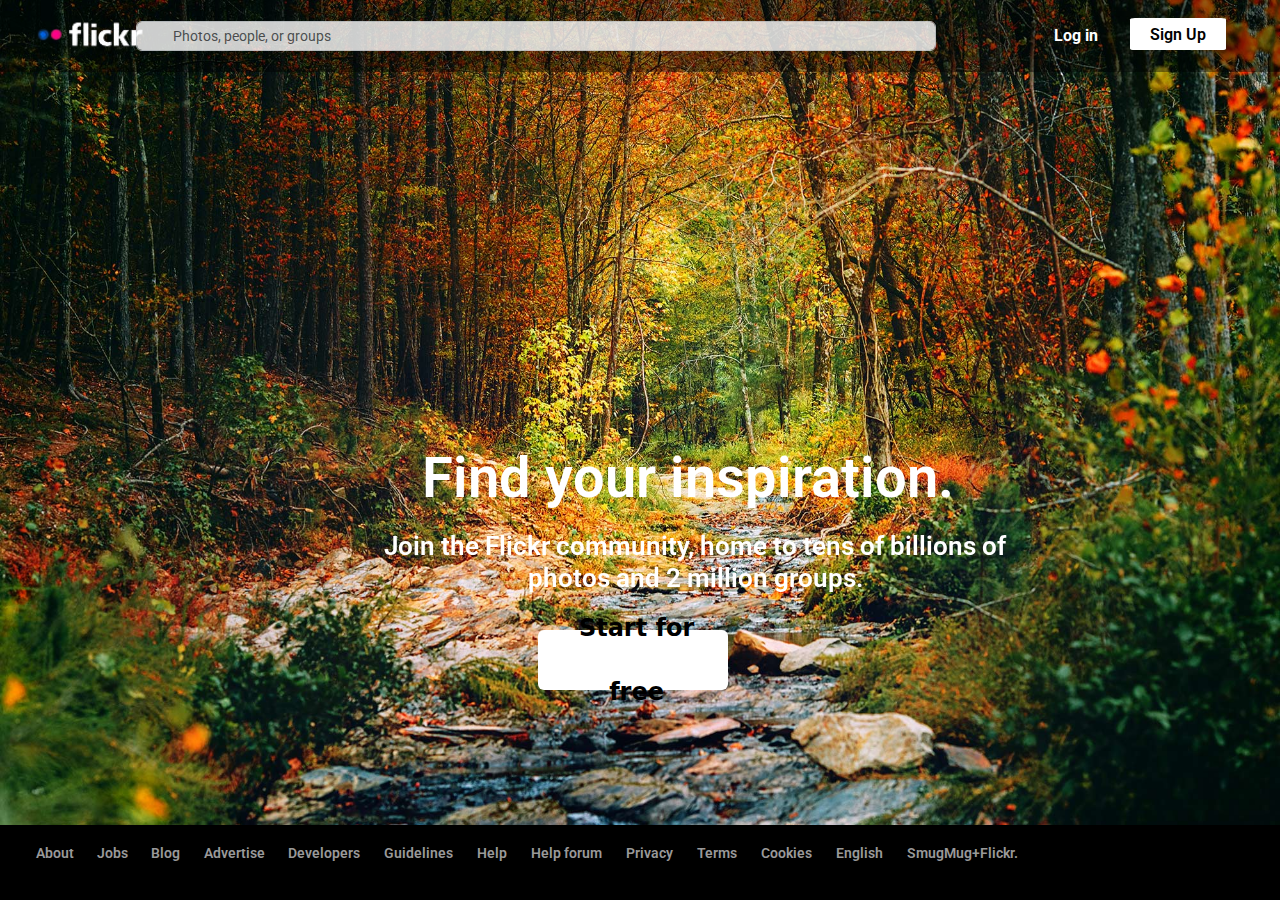
<file: index.html>
<!DOCTYPE html>
<html lang="en">

<head>
  <meta charset="UTF-8">
  <meta name="viewport" content="width=device-width, initial-scale=1.0">
  <title>Flick Project</title>
  <link rel="stylesheet" href="style.css">
  <link rel="stylesheet" href="bootstrap.css">
  <link rel="stylesheet" href="bootstrap.js">
  <link rel="preconnect" href="https://fonts.googleapis.com">
  <link rel="preconnect" href="https://fonts.gstatic.com" crossorigin>
  <link href="https://fonts.googleapis.com/css2?family=Roboto:wght@300&display=swap" rel="stylesheet">
  <link href="https://cdn.jsdelivr.net/npm/bootstrap@5.3.2/dist/css/bootstrap.min.css" rel="stylesheet"
    integrity="sha384-T3c6CoIi6uLrA9TneNEoa7RxnatzjcDSCmG1MXxSR1GAsXEV/Dwwykc2MPK8M2HN" crossorigin="anonymous">
</head>
<header>
  <nav class="navbar col-12-lg col-sm z-3" id="nav">
    <div class="container-fluid">
      <a class="navbar-brand"><img src="www_flickr_com/flick-removebg-preview.png" alt="" id="dots"></a>
      <form class="d-flex" role="search">
        <input class="form-control " type="" placeholder="
        Photos, people, or groups" aria-label="Search" id="but">
        <a href="login.html" id="login" class="fw-bold">Log in</a>
        <a href="sign up.html" class="btn" type="submit" id="signup">Sign Up</a>
      </form>
    </div>
  </nav>
</header>

<body>

  <div>

    <div class="carousel slide " data-bs-ride="carousel" id="first ">
      <div class="carousel-inner">
        <div class="carousel-item active">
          <img src="www_flickr_com/A_Time_of_Change_Rachel_Brokaw.jpg" class="d-block w-100" alt="..." id="example">

        </div>
        <div class="carousel-item">
          <img src="www_flickr_com/benito_druck.jpg" class="d-block w-100" alt="..." id="example">
        </div>
        <div class="carousel-item">

          <img src="www_flickr_com/Catwalk_am_Bahnhof_Zurich_Oerlikon_Peter_Arn.jpg" class="d-block w-100" alt="..."
            id="example">

        </div>
        <div class="carousel-item">
          <img src="www_flickr_com/Cool_Power_commended-LPOTY_UK_Steve_Cole.jpg" class="d-block w-100" alt="..."
            id="example">

        </div>
        <div class="carousel-item">
          <img src="www_flickr_com/Dawn_of_Another_Day_Sky_Matthews.jpg" class="d-block w-100" alt="..." id="example">
        </div>
        <div class="carousel-item">
          <img src="www_flickr_com/Desert_Beauty_Christoph_Fischer.jpg" class="d-block w-100" alt="..." id="example">
        </div>
        <div class="carousel-item">
          <img src="www_flickr_com/Europes_best_View_Fabian_Fortmann.jpg" class="d-block w-100" alt="..." id="example">
        </div>
        <div class="carousel-item">
          <img src="www_flickr_com/Fantasy_Island_Daniel_Cheong.jpg" class="d-block w-100" alt="..." id="example">
        </div>
        <div class="carousel-item">
          <img src="www_flickr_com/Frosch_Bokeh_2_Axel_F.jpg" class="d-block w-100" alt="..." id="example">
        </div>
        <div class="carousel-item">
          <img src="www_flickr_com/Happy_Birthday_Adam_Iwona_Podlasinska.jpg" class="d-block w-100" alt="..."
            id="example">
        </div>
        <div class="carousel-item">
          <img src="www_flickr_com/A_Time_of_Change_Rachel_Brokaw.jpg" class="d-block w-100" alt="..." id="example">
        </div>
        <div class="carousel-item">
          <img src="www_flickr_com/If_Only_We_Could_Turn_Back_Time_Anna_Kwa.jpg" class="d-block w-100" alt="..."
            id="example">
        </div>
        <div class="carousel-item">
          <img src="www_flickr_com/Mists_of_renfrew_Adam_Gibbs.jpg" class="d-block w-100" alt="..." id="example">
        </div>
        <div class="carousel-item">
          <img src="www_flickr_com/Secluded_Pete_Rowbottom.jpg" class="d-block w-100" alt="..." id="example">
        </div>
        <div class="carousel-item">
          <img src="www_flickr_com/Sheep_in_the_woods_II_James_Mills.jpg" class="d-block w-100" alt="..." id="example">
        </div>
        <div class="carousel-item">
          <img src="www_flickr_com/sunset_1663_Junji_Aoyama.jpg" class="d-block w-100" alt="..." id="example">
        </div>
        <div class="carousel-item">
          <img src="www_flickr_com/Tree_and_Morning_Mist_Jos_Buurmans.jpg" class="d-block w-100" alt="..." id="example">
        </div>
        <div class="carousel-item">
          <img src="www_flickr_com/Untitled_Jorge_Guadalupe_Lizarraga.jpg" class="d-block w-100" alt="..." id="example">
        </div>


      </div>
    </div>

    <div class="
    class">
      <h1 id="find">
        Find your inspiration.
      </h1>
      <p id="find2">Join the Flickr community, home to tens of billions of <br>
        photos and 2 million groups.</p>
    </div>

  </div>
  <a href="sign up.html" class="btn btn-group-lg rounded-2 bg-white icon-link icon-link-hover" id="start">Start for free</a>
  <footer class="container-fluid row " id="flu">
    <div class="col-lg-12 col-md-12 p-3  col-12 ">
      <a href="" id="fluid"> About </a>
      <a href="" id="fluid"> Jobs </a>
      <a href="" id="fluid">Blog</a>
      <a href="" id="fluid"> Advertise </a>
      <a href="" id="fluid">Developers</a>
      <a href="" id="fluid">Guidelines</a>
      <a href="" id="fluid">Help</a>
      <a href="" id="fluid"> Help forum</a>
      <a href="" id="fluid"> Privacy</a>
      <a href="" id="fluid">Terms</a>
      <a href="" id="fluid">Cookies</a>
      <a href="" id="fluid">English</a>
      <a href="" id="fluid">SmugMug+Flickr.</a>
      </p>
    </div>
  </footer>


</body>

<script src="https://cdn.jsdelivr.net/npm/bootstrap@5.3.2/dist/js/bootstrap.bundle.min.js"
  integrity="sha384-C6RzsynM9kWDrMNeT87bh95OGNyZPhcTNXj1NW7RuBCsyN/o0jlpcV8Qyq46cDfL" crossorigin="anonymous"></script>

</html>
</file>
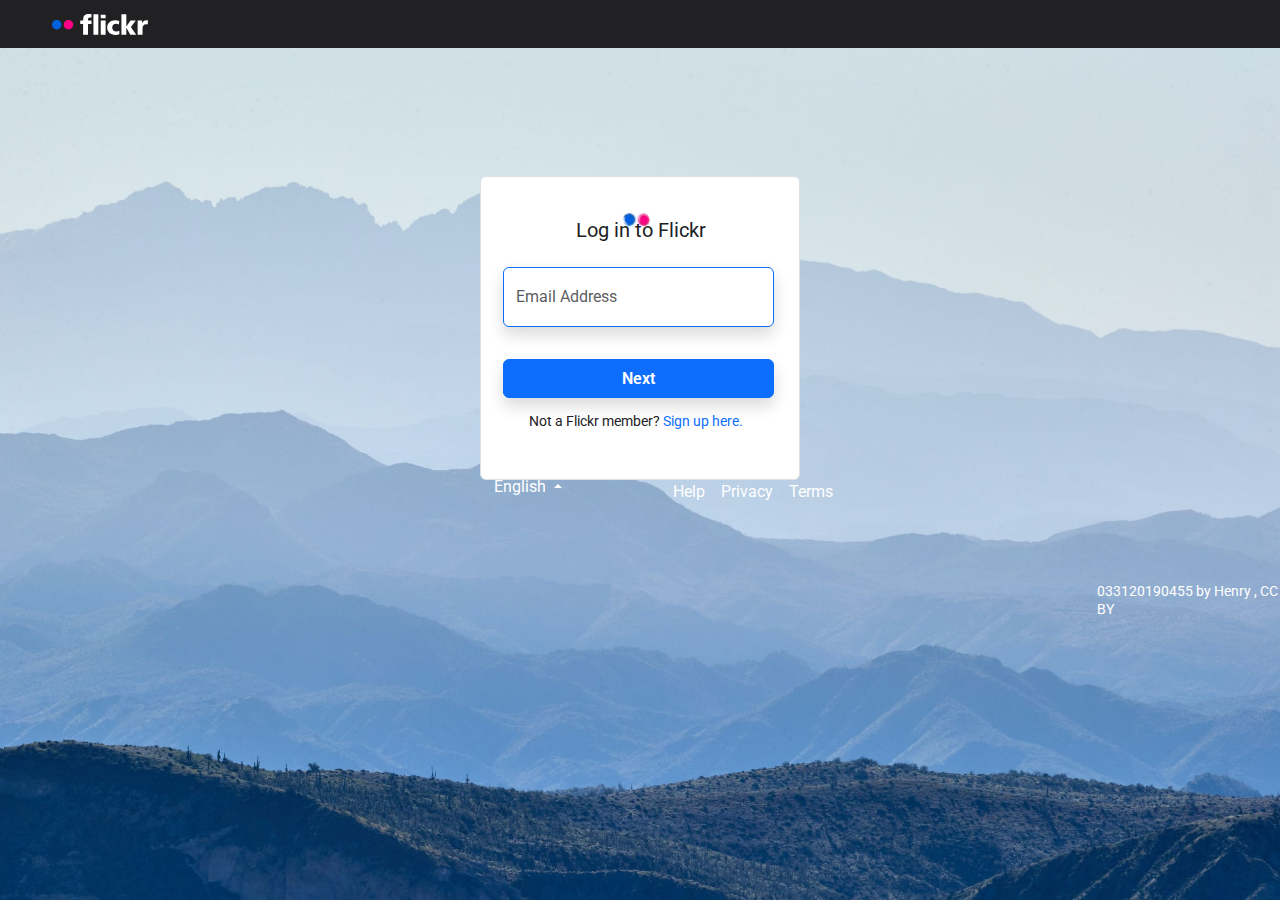
<file: login.html>
<!DOCTYPE html>
<html lang="en">

<head>
    <meta charset="UTF-8">
    <meta name="viewport" content="width=device-width, initial-scale=1.0">
    <title>Document</title>
    <link rel="stylesheet" href="style.css">
    <link rel="stylesheet" href="bootstrap.css">
    <link rel="stylesheet" href="bootstrap.js">
    <link rel="preconnect" href="https://fonts.googleapis.com">
    <link rel="preconnect" href="https://fonts.gstatic.com" crossorigin>
    <link href="https://fonts.googleapis.com/css2?family=Roboto:wght@300&display=swap" rel="stylesheet">
    <link href="https://cdn.jsdelivr.net/npm/bootstrap@5.3.2/dist/css/bootstrap.min.css" rel="stylesheet"
        integrity="sha384-T3c6CoIi6uLrA9TneNEoa7RxnatzjcDSCmG1MXxSR1GAsXEV/Dwwykc2MPK8M2HN" crossorigin="anonymous">
</head>



<body>
    <header>
        <nav class="navbar d-lg-12 d-md-10 d-sm-4 z-3" id="navlog">
            <div class="container-fluid">
                <a class="navbar-brand"></a>
                <a href="index.html"><img src="identity_flickr_com/flickr_logo_dots.7670d27a.svg" alt="" id="dotslog"></a>
            </div>
        </nav>
    </header>
    <div class=" d-lg-12  d-md-10 d-sm-12  " id="signlog">
        <img src="identity_flickr_com/033120190455-by-Henry.2edde7a9.jpg" alt="" id="examplelog">
    </div>
    <div class="col-3 border rounded-2  " id="formlog">

        <p id="plog">Log in to Flickr</p>

        <input type="text" placeholder="Email Address " class="form-control border border-1 border-primary shadow "
            id="inputlog">
        <button class="btn btn-primary shadow" id="nextlog">
            Next
        </button>
        <div>
            <p id="notlog">
                Not a Flickr member?<a href="" id="nottlog"> Sign up here.</a>
            </p>
            <div id="helplog">
                <p><a href="" id="helps1log">Help</a></p>
                <p><a href="" id="helps2log">Privacy</a></p>
                <p><a href="" id="helps3log">Terms</a></p>
            </div>
            <div>
                <nav class="navbar navbar-expand-lg " id="buttonlog">

                    <div class="nav-item dropup">
                        <button class="btn  dropdown-toggle" data-bs-toggle="dropdown" aria-expanded="false"
                            id="englog">
                            English
                        </button>
                        <ul class="dropdown-menu  dropdown-menu-dar">
                            <li><a class="dropdown-item" href="#">English</a></li>
                            <li><a class="dropdown-item" href="#">Deutsch</a></li>
                            <li><a class="dropdown-item" href="#">繁體中文</a></li>
                            <li><a class="dropdown-item" href="#">Español</a></li>
                            <li><a class="dropdown-item" href="#">Français</a></li>
                            <li><a class="dropdown-item" href="#">한글</a></li>
                            <li><a class="dropdown-item" href="#">Italiano</a></li>
                            <li><a class="dropdown-item" href="#">Português</a></li>
                            <li><a class="dropdown-item" href="#">Tiếng Việt</a></li>
                            <li><a class="dropdown-item" href="#">Bahasa <br> Indonesia</a></li>

                        </ul>
                    </div>
                </nav>

            </div>
        </div>
        <p id="numlog">033120190455 by Henry , CC BY</p>
        <img src="identity_flickr_com/Screenshot_2023-11-23_055306-removebg-preview.png" alt="" id="logolog">
    </div>




</body>

<script src="https://cdn.jsdelivr.net/npm/bootstrap@5.3.2/dist/js/bootstrap.bundle.min.js"
    integrity="sha384-C6RzsynM9kWDrMNeT87bh95OGNyZPhcTNXj1NW7RuBCsyN/o0jlpcV8Qyq46cDfL"
    crossorigin="anonymous"></script>




</html>
</file>
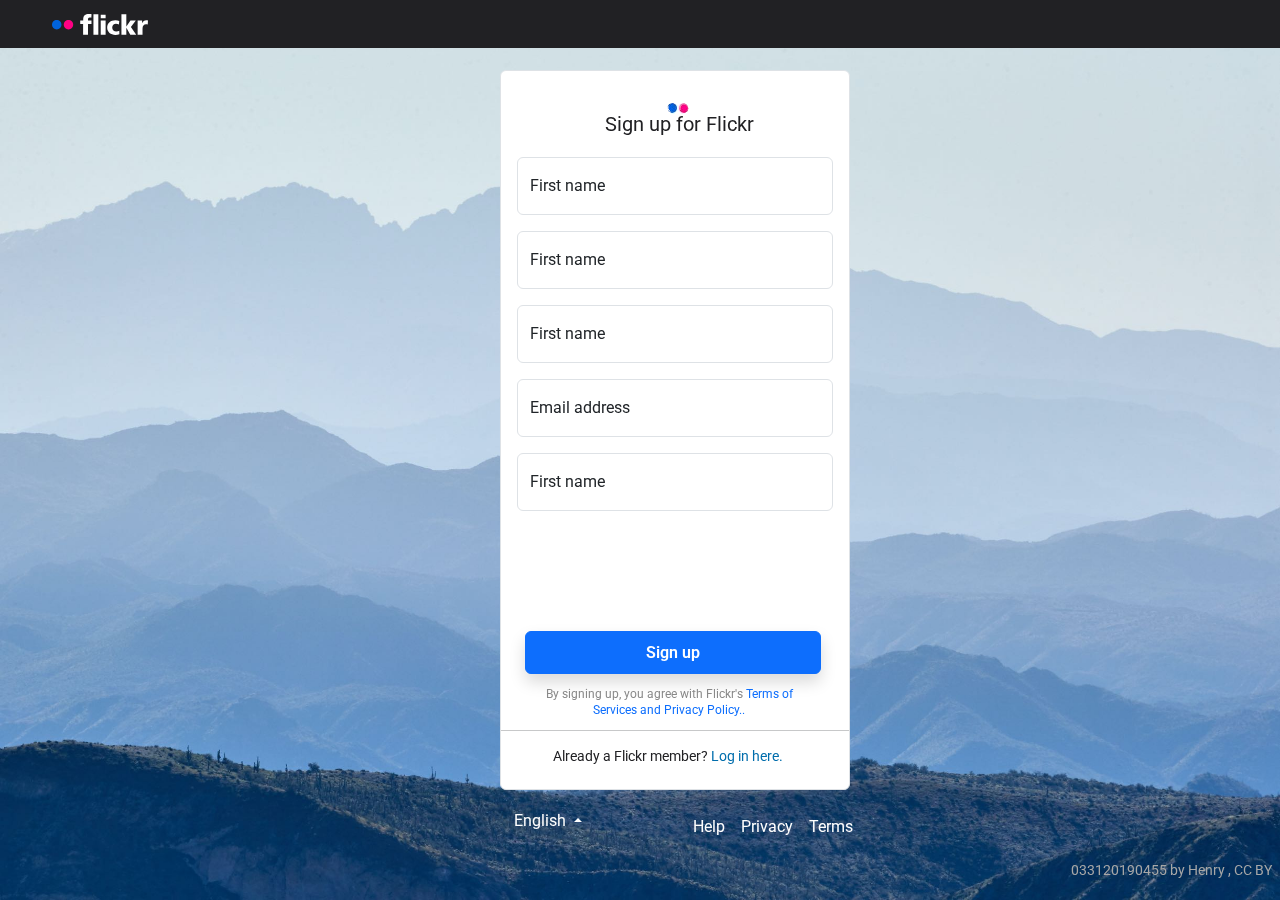
<file: sign up.html>
<!DOCTYPE html>
<html lang="en">

<head>
    <meta charset="UTF-8">
    <meta name="viewport" content="width=device-width, initial-scale=1.0">
    <title>Document</title>
    <link rel="stylesheet" href="style.css">
    <link rel="stylesheet" href="bootstrap.css">
    <link rel="stylesheet" href="bootstrap.js">
    <link rel="preconnect" href="https://fonts.googleapis.com">
    <link rel="preconnect" href="https://fonts.gstatic.com" crossorigin>
    <link href="https://fonts.googleapis.com/css2?family=Roboto:wght@300&display=swap" rel="stylesheet">
    <link href="https://cdn.jsdelivr.net/npm/bootstrap@5.3.2/dist/css/bootstrap.min.css" rel="stylesheet"
        integrity="sha384-T3c6CoIi6uLrA9TneNEoa7RxnatzjcDSCmG1MXxSR1GAsXEV/Dwwykc2MPK8M2HN" crossorigin="anonymous">
</head>
<header>
    <nav class="navbar col-12-lg col-sm-4 col-md-10 z-3" id="navsign">
        <div class="container-fluid">
            <a class="navbar-brand"></a>
          <a href="index.html">  <img src="identity_flickr_com/flickr_logo_dots.7670d27a.svg" alt="" id="dotssign"></a>
        </div>
    </nav>
</header>

<body>
    <div class=" col-12-lg col-sm-4 col-md-10" id="signsign">
        <img src="identity_flickr_com/033120190455-by-Henry.2edde7a9.jpg" alt="" id="examplesign">
    </div>
    <div class="col-4 border rounded-2  " id="formsign">
<img src="identity_flickr_com/Screenshot_2023-11-23_055306-removebg-preview.png" alt="" id="screen">
        <p id="psign">Sign up for Flickr</p>
        <div class="form-floating mb-3 m-3">
            <input type="text" placeholder="First name"  id="floatingInput" class="form-control   "
                id="inputsign">
                <label for="floatingInput">First name</label>
        </div>
        <div class="form-floating mb-3 m-3">
            <input type="text" placeholder="Last name "  id="floatingInput" class="form-control  form-floating "
                id="inputsign">
                <label for="floatingInput">First name</label>
        </div>
        <div class="form-floating mb-3 m-3">
            <input type="text" placeholder="Your age "  id="floatingInput"  class="form-control   form-floating "
                id="inputsign">
                <label for="floatingInput">First name</label>
        </div>
        <div class="form-floating mb-3 m-3" >
            <input type="email" placeholder="Email Address "  id="floatingInput" class="form-control  "
                id="inputsign">
                <label for="floatingInput">Email address</label>
        </div>
        <div class="form-floating mb-3 m-3">
            <input type="password" placeholder="Password"  id="floatingInput" class="form-control  "
                id="inputsign">
                <label for="floatingInput">First name</label>
        </div>
        <button class="btn btn-primary shadow" id="nextsign">
            Sign up
        </button>
        <div>
            <p id="notsign">
                By signing up, you agree with Flickr's <a href="" id="nottsign"> Terms of <br>Services and Privacy
                    Policy.. </a>
                <hr>
            </p>
            <p id="ntsign">Already a Flickr member? <a href="" id="notesign"> Log in here.</a></p>
            <div id="helpsign">
                <p><a href="" id="helps1sign">Help</a></p>
                <p><a href="" id="helps2sign">Privacy</a></p>
                <p><a href="" id="helps3sign">Terms</a></p>
            </div>
            <div>
                <nav class="navbar navbar-expand-lg " id="buttonsign">

                    <div class="nav-item dropup">
                        <button class="btn  dropdown-toggle" data-bs-toggle="dropdown" aria-expanded="false"
                            id="engsign">
                            English
                        </button>
                        <ul class="dropdown-menu  dropdown-menu-dar">
                            <li><a class="dropdown-item" href="#">English</a></li>
                            <li><a class="dropdown-item" href="#">Deutsch</a></li>
                            <li><a class="dropdown-item" href="#">繁體中文</a></li>
                            <li><a class="dropdown-item" href="#">Español</a></li>
                            <li><a class="dropdown-item" href="#">Français</a></li>
                            <li><a class="dropdown-item" href="#">한글</a></li>
                            <li><a class="dropdown-item" href="#">Italiano</a></li>
                            <li><a class="dropdown-item" href="#">Português</a></li>
                            <li><a class="dropdown-item" href="#">Tiếng Việt</a></li>
                            <li><a class="dropdown-item" href="#">Bahasa Indonesia</a></li>
                            <li><a class="dropdown-item" href="#">HelpPrivacyTerms</a></li>
                        </ul>
                    </div>
                </nav>

            </div>
        </div>
        <p id="numsign">033120190455 by Henry , CC BY</p>

</body>
<script src="https://cdn.jsdelivr.net/npm/bootstrap@5.3.2/dist/js/bootstrap.bundle.min.js"
    integrity="sha384-C6RzsynM9kWDrMNeT87bh95OGNyZPhcTNXj1NW7RuBCsyN/o0jlpcV8Qyq46cDfL"
    crossorigin="anonymous"></script>


</html>
</file>
<file: style.css>
/*------------ Landing Page Start -------------*/

* {
  margin: 0px;
  padding: 0px;
  box-sizing: border-box;
  font-family: "Roboto", sans-serif;
}
@media screen and (min-width: 992px) {
#first {
  position: relative;
}}

@media screen and (min-width: 992px) {
#nav {
  position: absolute;
  width: 100vw;
  z-index: 100%;
  background-color: #0000006b;
  
}}

@media screen and (min-width: 992px) {
#dots {
  width: 6em;
  transform: translateX(1em);
  /* z-index: 100%; */
}
}

@media screen and (min-width: 992px) {
#but{
opacity: 80%;
}
#login {
  transform: translate(-2em, 0%);
  font-size: 16px;
  font-weight: 400;
  line-height: 56px;
  color: #ffffff;
  text-decoration: none;
}}

@media screen and (min-width: 992px) {
#signup {
  width: 6em;
  height: 2em;
  margin-top: 1%;
  margin-right: 5ex;
  color: black;
  background-color: #ffffff;
  border: none;
  font-size: 16px;
  font-weight: 600;
  border-radius: 5%;

 padding-top: 5px;
}}

@media screen and (min-width: 992px) {
#example {
  width: 100vw;
  height: 100vh;
}}

@media screen and (min-width: 992px) {
#find {
  position: absolute;
  transform: translateY(-450px);
  margin-left: 33vw;
  font-size: 56px;
  font-weight: 600;
  line-height: 56px;
  color: #ffffff;
}}

@media screen and (min-width: 992px) {
#find2 {
  position: absolute;
  transform: translateY(-370px);
  margin-left: 30vw;
  font-size: 26px;
  font-weight: 600;
  line-height: 32px;
  color: #ffffff;
  text-align: center;
}}

@media screen and (min-width: 992px) {
class{
  display: flex;
  justify-content: center;
}}

@media screen and (min-width: 992px) {
#start {
  position: absolute;
  transform: translateY(-270px);
  margin-left: 42vw;
  font-size: 24px;
  font-weight: 600;
  line-height: 64px;
  color: black;
  padding-left: 20px;
  text-align: center;
  width: 190px;
  height: 60px;
  border-radius: 0%;
}}


#start:hover{
  color:#898989;
}
@media screen and (min-width: 992px) {
button{
  display: flex;
  justify-content: center;

}}

@media screen and (min-width: 992px) {
#flu {
  position: absolute;
  background-color: #000000;
  width: 1377px;
  height: 75px;
  margin-top:-75px;
  /* transform: translateY(-60px); */
  display: flex;
  justify-content: space-between;
  text-decoration: none;
  row-gap: 1em;
}}

@media screen and (min-width: 992px) {
#fluid {
  text-decoration: none;
  margin-left: 20px;
  margin-top: 1;
  color: #999999;
  font-size: 14px;
  font-weight: 600;
  line-height: 17px;

}}

@media screen and (min-width: 992px) {
#but {
  width: 800px;
  height: 30px;
  transform: translateX(-150px);
  margin-top: 13px;
  background-color: #ffffff;
  font-size: 14px;
  font-weight: 400;
  line-height: 20px;
  color: #000000;
  
}}
@media screen and (min-width: 992px) {
#smallwords{
  position: absolute;
  transform: translateY(-300px);
}}
/* .................... media query ...........................................................*/
@media screen and (min-width: 475px) and (max-width: 1180px) {
  #first {
    position: relative;
  }
}
@media screen and (min-width: 475px) and (max-width: 1180px) {
  #nav {
    position: absolute;
    width: 100vw;
    z-index: 100%;
    background-color: black;
    opacity: 80%;
  }
}
@media screen and (min-width: 475px) and (max-width: 1180px) {
  #dots {
    width: 6em;
    opacity: 100% !important;
    transform: translateX(1em);
  }
}
@media screen and (min-width: 475px) and (max-width: 1180px) {
  #login {
    transform: translate(-2em, 0%);
    font-size: 16px;
    font-weight: 400;
    line-height: 56px;
    color: #ffffff;
    text-decoration: none;
  }
}
@media screen and (min-width: 475px) and (max-width: 1180px) {
  #signup {
    width: 6em;
    height: 2em;
    margin-top: 1%;
    margin-right: 5ex;
    color: black;
    background-color: #ffffff;
    border: none;
    font-size: 16px;
    font-weight: 600;
    border-radius: 5%;
  }
}
@media screen and (min-width: 475px) and (max-width: 1180px) {
  #example {
    width: 100vw;
    height: 100vh;
  }
}
@media screen and (min-width: 475px) and (max-width: 1180px) {
  #find {
    position: absolute;
    transform: translateY(-650px);
    margin-left: 130px;
    font-size: 50px;
    font-weight: 600;
    line-height: 56px;
    color: #ffffff;
  }
}
@media screen and (min-width: 475px) and (max-width: 1180px) {
  #find2 {
    position: absolute;
    transform: translateY(-570px);
    margin-left: 60px;
    font-size: 26px;
    font-weight: 600;
    line-height: 32px;
    color: #ffffff;
    text-align: center;
  }
}
@media screen and (min-width: 475px) and (max-width: 1180px) {
  #start {
    position: absolute;
    transform: translateY(-470px);
    margin-left: 270px;
    font-size: 26px;
    font-weight: 600;
    line-height: 32px;
    color: black;
    text-align: center;
    width: 200px;
    height: 70px;
  }
}
@media screen and (min-width: 475px) and (max-width: 1180px) {
  #flu {
    position: absolute;
    background-color: black;
    width: 100vw;
    height: 130px;
    margin: auto;
    transform: translateY(-130px);
    display: flex;
    justify-content: space-evenly;
    text-decoration: none;
    row-gap: 1em;
  }
}
@media screen and (min-width: 475px) and (max-width: 1180px) {
  #fluid {
    text-decoration: none;
    margin-left: 45px;
    margin-top: 2ex;
    color: #ffffff;
    font-size: 14px;
    font-weight: 400;
    line-height: 17px;
  }
}
@media screen and (min-width: 475px) and (max-width: 1180px) {
  #but {
    display: none
 
  }
}
/* small screen/////////////////////////////////////////////// */


@media screen and (max-width: 475px) {
  #first {
    position: relative;
  }
}
@media screen and (max-width: 475px) {
  #nav {
    position: absolute;
    width: 100vw;
    z-index: 100%;
    background-color: black;
    opacity: 80%;
  }
}
@media screen and (max-width: 475px) {
  #dots {
    width: 6em;
    opacity: 100% !important;
    transform: translateX(1em);
  }
}
@media screen and (max-width: 475px) {
  #login {
    transform: translate(-2em, 0%);
    font-size: 16px;
    font-weight: 400;
    line-height: 56px;
    color: #ffffff;
    text-decoration: none;
  }
}
@media screen and (max-width: 475px) {
  #signup {
    width: 6em;
    height: 2em;
    margin-top: 1%;
    margin-right: 5ex;
    color: black;
    background-color: #ffffff;
    border: none;
    font-size: 16px;
    font-weight: 600;
    border-radius: 5%;
  }
}
@media screen and (max-width: 475px) {
  #example {
    width: 100vw;
    height: 100vh;
    
  }
}

@media screen and (max-width: 475px) {
  #find {
    position: absolute;
    transform: translateY(-500px);
    margin-left: 10px;
   text-align: center;
    font-size: 3em;
    font-weight: 600;
    line-height: 56px;
    color: #ffffff;
  }
}
@media screen and (max-width: 475px) {
  #find2 {
    display: none;
    position: absolute;
    transform: translateY(-570px);
    margin-left: 60px;
    font-size: 26px;
    font-weight: 600;
    line-height: 32px;
    color: #ffffff;
    text-align: center;
  }
}
@media screen and (max-width: 475px) {
  #start {
    position: absolute;
    transform: translateY(-370px);
    margin-left: 90px;
    font-size: 26px;
    font-weight: 600;
    line-height: 32px;
    color: black;
    justify-content: center;
    width: 200px;
    height: 70px;
  }
}
@media screen and (max-width: 475px) {
  #flu {
    position: absolute;
    background-color: black;
    width: 100vw;
    height: 700px;
    margin: auto;
    /* transform: translateY(-233px); */
    
    text-decoration: none;
    row-gap: 1em;
  }
}
@media screen and (max-width: 475px) {
  #fluid {
    text-decoration: none;
    border-bottom: 1px solid #ffffff;
    margin-left: 15px;
    margin-top: 2ex;
    color: #ffffff;
    font-size: 14px;
    font-weight: 400;
    line-height: 17px;
    display: flex;
    
    /* column-gap: ; */
  }
}
@media screen and (max-width: 475px) {
  #but {
    display: none
 
  }
}

/*------------ Landing Page End -------------*/

/*-------------- Log In Start ---------------*/
* {
  margin: 0px;
  padding: 0px;
  box-sizing: border-box;
}
@media screen and (min-width: 992px) {
#navlog{
  position: absolute;
  width: 100vw;
  height: 3em;
  z-index: 100%;
  background-color: #212124;
}}
@media screen and (min-width: 992px) {

#dotslog{
  width: 6em;
  transform: translateX(-70em);

}}
@media screen and (min-width: 992px) {
#signlog {
  background-size: contain;
position: absolute;
}}
@media screen and (min-width: 992px) {

#examplelog {
  width: 100vw;
  height: 100vh;
position: relative;
 
}}

@media screen and (min-width: 992px) {
#formlog {
  position:absolute;
  height: 19em;
 margin-left: 30em;
  transform: translateY(11em);
  background-color: #ffffff;
}}
@media screen and (min-width: 992px) {
#notlog{
  margin-left: 15%;
  transform: translateY(1em);
  font-size: 14px;
  font-weight: 400;
  line-height: 18px;
  color: #212124;
  text-decoration: none;
}}
@media screen and (min-width: 992px) {
#nottlog{
  
  transform: translateY(10em);
  font-size: 14px;
  font-weight: 400;
  line-height: 18px;
  text-decoration: none;
}}
@media screen and (min-width: 992px) {
#plog{
  transform: translateY(2em);
  margin-left: 30%;
  font-size: 20px;
  font-weight: 400;
  line-height: 26px;
  color: #212124;
}}
@media screen and (min-width: 992px) {
#inputlog {
  color: black;
  width: 85%;
  height: 20%;
  margin-left: 7%;
  margin-top: 20%;
}}
@media screen and (min-width: 992px) {

#nextlog {
  color: black;
  width: 85%;
  height: 13%;
  margin-left: 7%;
  margin-top: 10%;
  font-size: 16px;
  font-weight: 600;
  line-height: 21px;
  color: #ffffff;

}}
@media screen and (min-width: 992px) {
#footlog{
  width: 100vw;
  height: 7vh;
  transform: translateY(16em);
}}
@media screen and (min-width: 992px) {
#helplog{
  display: flex;
  justify-content: space-evenly;
  margin-top: 4em;

 
}}
@media screen and (min-width: 992px) {
#helps1log{
 margin-left: 12em;
  text-decoration: none;
  color: #ffffff;
  font-size: 16px;
  font-weight: 400;
  line-height: 21px;
}}
@media screen and (min-width: 992px) {
#helps2log{
  margin-left: 1em;
   text-decoration: none;
   color: #ffffff;
   font-size: 16px;
   font-weight: 400;
   line-height: 21px;
}}
@media screen and (min-width: 992px) {
#helps3log{
  margin-left: 1em;
   text-decoration: none;
   color: #ffffff;
   margin-right: 1em;
   font-size: 16px;
   font-weight: 400;
   line-height: 21px;
}}
@media screen and (min-width: 992px) {
#numlog{
  transform: translate(35em, 5em);
  font-size: 14px;
  font-weight: 400;
  line-height: 18px;
  color: #ffffff;
  margin-left: 9em;
}}
@media screen and (min-width: 992px) {
#buttonlog{
  margin-top: -7ex;
  font-size: 16px;
  font-weight: 400;
  line-height: 21px;
  color: #ffffff;
}}
@media screen and (min-width: 992px) {
#englog{
  
  font-weight: 400;
  line-height: 21px;
  color: #ffffff;
}}
@media screen and (min-width: 992px) {
#logolog{
  margin-top: -45em;
  margin-left: 42%;
  width: 3em;
}}

/* ...........................small screen .......................................
*/

/* ...........................small screen .......................................
*/
/* ...........................small screen .......................................
*/

* {
  margin: 0px;
  padding: 0px;
  box-sizing: border-box;
}
@media screen and (max-width: 475px) {
#navlog{
  position: absolute;
  width: 100vw;
  height: 3em;
  z-index: 100%;
  background-color: #212124;
}}
@media screen and (max-width: 475px) {
#dotslog{
  width: 50px;
  transform: translateX(-15em);

}}
@media screen and (max-width: 475px) {
#signlog {
  background-size: contain;
position: absolute;
}}

@media screen and (max-width: 475px) {
#examplelog {
  width: 100vw;
  height: 100vh;
position: relative;
 
}}

@media screen and (max-width: 475px) {
#formlog {
  position:absolute;
width: 280px;
 margin-left: 20px;
  margin-top: 100px;
  background-color: #ffffff;
}}
@media screen and (max-width: 475px) {
#notlog{
  margin-left: 15%;
  transform: translateY(1em);
  font-size: 14px;
  font-weight: 400;
  line-height: 18px;
  color: #212124;
  text-decoration: none;
}}
@media screen and (max-width: 475px) {
#nottlog{
  
  transform: translateY(10em);
  font-size: 14px;
  font-weight: 400;
  line-height: 18px;
  text-decoration: none;
}}
@media screen and (max-width: 475px) {
#plog{
  transform: translateY(2em);
  margin-left: 30%;
  font-size: 20px;
  font-weight: 400;
  line-height: 26px;
  color: #212124;
}}
@media screen and (max-width: 475px) {
#inputlog {
  color: black;
  width: 85%;
  height: 20%;
  margin-left: 7%;
  margin-top: 20%;
}}
@media screen and (max-width: 475px) {
#nextlog {
  color: black;
  width: 85%;
  height: 13%;
  margin-left: 7%;
  margin-top: 10%;
  font-size: 16px;
  font-weight: 600;
  line-height: 21px;
  color: #ffffff;

}}
@media screen and (max-width: 475px) {
#footlog{
  width: 100vw;
  height: 7vh;
  transform: translateY(16em);
}}
@media screen and (max-width: 475px) {
#helplog{
  display: flex;
  justify-content: space-evenly;
  margin-top: 100px;
  margin-left:-20px;

 
}}
@media screen and (max-width: 475px) {
#helps1log{
 margin-left: 10em;
  text-decoration: none;
  color: #ffffff;
  font-size: 16px;
  font-weight: 400;
  line-height: 21px;
}}
@media screen and (max-width: 475px) {
#helps2log{
  margin-left: 1em;
   text-decoration: none;
   color: #ffffff;
   font-size: 16px;
   font-weight: 400;
   line-height: 21px;
}}
@media screen and (max-width: 475px) {
#helps3log{
  margin-left: 1em;
   text-decoration: none;
   color: #ffffff;
   margin-right: 1em;
   font-size: 16px;
   font-weight: 400;
   line-height: 21px;
}}
@media screen and (max-width: 475px) {
#numlog{
  display: none;
  transform: translate(35em, 5em);
  font-size: 14px;
  font-weight: 400;
  line-height: 18px;
  color: #ffffff;
  margin-left: 9em;
}}
@media screen and (max-width: 475px) {
#buttonlog{
  margin-top: -7ex;
  font-size: 16px;
  font-weight: 400;
  line-height: 21px;
  color: #ffffff;
}}
@media screen and (max-width: 475px) {
#englog{
  
  font-weight: 400;
  line-height: 21px;
  color: #ffffff;
}}
@media screen and (max-width: 475px) {
#logolog{
  margin-top: -650px;
  margin-left: 42%;
  width: 3em;
}}

/* ................................ medium screen .................................... */
/* ................................ medium screen .................................... */
/* ................................ medium screen .................................... */
* {
  margin: 0px;
  padding: 0px;
  box-sizing: border-box;
}
@media screen and (min-width: 475px) and (max-width: 1180px) {
#navlog{
  position: absolute;
  width: 100vw;
  height: 3em;
  z-index: 100%;
  background-color: #212124;
}}
@media screen and (min-width: 475px) and (max-width: 1180px) {
#dotslog{
  width: 6em;
  transform: translateX(-35em);
}}
@media screen and (min-width: 475px) and (max-width: 1180px) {
#signlog {
  background-size: contain;
position: absolute;
}}
@media screen and (min-width: 475px) and (max-width: 1180px) {
#examplelog {
  width: 100vw;
  height: 100vh;
position: relative;
 
}}

@media screen and (min-width: 475px) and (max-width: 1180px) {
#formlog {
  position:absolute;
  width: 500px;
  height: 450px;
 margin-left: 130px;
  transform: translateY(400px);
  background-color: #ffffff;
}}
@media screen and (min-width: 475px) and (max-width: 1180px) {
#notlog{
  margin-left: 15%;
  transform: translateY(1em);
  font-size: 14px;
  font-weight: 400;
  line-height: 18px;
  color: #212124;
  text-decoration: none;
}}@media screen and (min-width: 475px) and (max-width: 1180px) {
#nottlog{
  
  transform: translateY(10em);
  font-size: 14px;
  font-weight: 400;
  line-height: 18px;
  text-decoration: none;
}}
@media screen and (min-width: 475px) and (max-width: 1180px) {
#plog{
  transform: translateY(70px);
  margin-left: 30%;
  font-size: 30px;
  font-weight: 400;
  line-height: 26px;
  color: #212124;
}}
@media screen and (min-width: 475px) and (max-width: 1180px) {
input {
  color: black;
  width: 85% !important;
  height: 20%;
  margin-left: 33px !important;
  margin-top: 100px !important;
}}
@media screen and (min-width: 475px) and (max-width: 1180px) {
#nextlog {
  color: black;
  width: 85%;
  height: 13%;
  margin-left: 7%;
  margin-top: 10%;
  font-size: 16px;
  font-weight: 600;
  line-height: 21px;
  color: #ffffff;

}}
@media screen and (min-width: 475px) and (max-width: 1180px) {
#footlog{
  width: 100vw;
  height: 7vh;
  transform: translateY(16em);
}}
@media screen and (min-width: 475px) and (max-width: 1180px) {
#helplog{
  display: flex;
  justify-content: space-evenly;
  margin-top: 4em;

 
}}
@media screen and (min-width: 475px) and (max-width: 1180px) {
#helps1log{
 margin-left: 12em;
  text-decoration: none;
  color: #ffffff;
  font-size: 16px;
  font-weight: 400;
  line-height: 21px;
}}
@media screen and (min-width: 475px) and (max-width: 1180px) {
#helps2log{
  margin-left: 1em;
   text-decoration: none;
   color: #ffffff;
   font-size: 16px;
   font-weight: 400;
   line-height: 21px;
}}
@media screen and (min-width: 475px) and (max-width: 1180px) {
#helps3log{
  margin-left: 1em;
   text-decoration: none;
   color: #ffffff;
   margin-right: 1em;
   font-size: 16px;
   font-weight: 400;
   line-height: 21px;
}}
@media screen and (min-width: 475px) and (max-width: 1180px) {
#numlog{
  transform: translate(3em, 50px);
  font-size: 14px;
  font-weight: 400;
  line-height: 18px;
  color: #ffffff;
  margin-left: 9em;
}}
@media screen and (min-width: 475px) and (max-width: 1180px) {
#buttonlog{
  margin-top: -7ex;
  font-size: 16px;
  font-weight: 400;
  line-height: 21px;
  color: #ffffff;
}}
@media screen and (min-width: 475px) and (max-width: 1180px) {
#englog{
  
  font-weight: 400;
  line-height: 21px;
  color: #ffffff;
}}
@media screen and (min-width: 475px) and (max-width: 1180px) {
#logolog{
  margin-top: -870px;
  margin-left: 42%;
  width: 60px;
}}
/* sign up//////////////////////////////////////////////////////////////////////////////////////////////////////////////////////////////////////////////////// */

*{
  margin: 0;
  padding: 0;
  box-sizing: border-box;
}
@media screen and (min-width: 992px) {

#navsign {
  position: absolute;
  width: 100vw;
  height: 3em;
  z-index: 100%;
  position: fixed;
  background-color: #212124;
}}
@media screen and (min-width: 992px) {
#dotssign {
  width: 6em;
  transform: translateX(-70em);
}}
@media screen and (min-width: 992px) {
#signsign {
  background-size: cover;
  position: absolute;
}}
@media screen and (min-width: 992px) {
#examplesign {
  width: 100vw;
  height: 100%;
  position: fixed;
}}

@media screen and (min-width: 992px) {
#formsign {
  width: 350px ;
  position: absolute;
  height: 720px;
  margin-left: 500px;
  transform: translateY(70px);
  background-color: #ffffff;
 
}}
@media screen and (min-width: 992px) {
#screen{
  position: absolute;
  margin-left: 160px;
  margin-top: 20px;
}}
@media screen and (min-width: 992px) {
#notsign {
  margin-left: -1em;
  margin-bottom: 2em;
  transform: translateY(1em);
  font-size: 12px;
  font-weight: 400;
  line-height: 16px;
  color: #898989;
  text-align: center;
}}
@media screen and (min-width: 992px) {
#nottsign {
  transform: translateY(10em);
  font-size: 12px;
  font-weight: 400;
  line-height: 16px;
  text-decoration: none;
}}
@media screen and (min-width: 992px) {
#ntsign {
  margin-left: 15%;
  margin-top: -1em;
  transform: translateY(1em);
  font-size: 14px;
  font-weight: 400;
  line-height: 18px;
  color: #212124;
  text-decoration: none;
}}
@media screen and (min-width: 992px) {
#notesign {
  transform: translateY(10em);
  font-size: 14px;
  font-weight: 400;
  line-height: 18px;
  color: #006dac;
  text-decoration: none;
}
}
@media screen and (min-width: 992px) {
#psign {
  transform: translateY(2em);
  margin-left: 30%;
  margin-bottom: 3em;
  font-size: 20px;
  font-weight: 400;
  line-height: 26px;
  color: #212124;
}}
@media screen and (min-width: 992px) {
#floatingInput {
  color: black;
  width: 100%;
  /* height: 10%; */
  margin-top: 2%;
}}
@media screen and (min-width: 992px) {
#nextsign {
  color: black;
  width: 85%;
  height: 5ex;
  margin-left: 7%;
  margin-top: 30%;
  font-size: 16px;
  font-weight: 600;
  line-height: 21px;
  color: #ffffff;
}
}
@media screen and (min-width: 992px) {
#helpsign {
  display: flex;
  justify-content: space-evenly;
  margin-top: 4em;
}}
@media screen and (min-width: 992px) {
#helps1sign {
  margin-left: 12em;
  text-decoration: none;
  color: #ffffff;
  font-size: 16px;
  font-weight: 400;
  line-height: 21px;
}}
@media screen and (min-width: 992px) {
#helps2sign {
  margin-left: 1em;
  text-decoration: none;
  color: #ffffff;
  font-size: 16px;
  font-weight: 400;
  line-height: 21px;
}}
@media screen and (min-width: 992px) {
#helps3sign {
  margin-left: 1em;
  text-decoration: none;
  color: #ffffff;
  margin-right: 1em;
  font-size: 16px;
  font-weight: 400;
  line-height: 21px;
}}
@media screen and (min-width: 992px) {
#numsign {
  margin-top: 15px;
transform: translateX(570px);
  z-index: 100%;
  position: absolute;
  /* position: fixed; */
  font-size: 14px;
  font-weight: 400;
  line-height: 18px;
  color: #a7a7a7;
}}
@media screen and (min-width: 992px) {
#buttonsign {
  margin-top: -7ex;
  font-size: 16px;
  font-weight: 400;
  line-height: 21px;
  color: #ffffff;
}}
@media screen and (min-width: 992px) {
#engsign {
  font-weight: 400;
  line-height: 21px;
  color: #ffffff;
}}
/* ........................medium screen..................................... */
/* ........................medium screen..................................... */
/* ........................medium screen..................................... */

@media screen and (min-width: 475px) and (max-width: 1180px)
{#navsign {
  position: absolute;
  width: 100vw;
  height: 60px;
  z-index: 100%;
  position: fixed;
  background-color: #212124;
  display: flex;
  justify-content: center;
}}
@media screen and (min-width: 475px) and (max-width: 1180px) {
#dotssign {
  width: 6em;
  transform: translateX(-30em);
}
}
@media screen and (min-width: 475px) and (max-width: 1180px) {
#signsign {
  background-size: cover;
  position: absolute;
}}

@media screen and (min-width: 475px) and (max-width: 1180px) {
#examplesign {
  width: 100vw;
  height: 100%;
  position: fixed;
}}

@media screen and (min-width: 475px) and (max-width: 1180px) {
#formsign {
  position: absolute;
  margin-left: 230px;
  width: 340px;
  height: 720px;
  margin-top: 160px;
  background-color: #ffffff;
}}
@media screen and (min-width: 475px) and (max-width: 1180px) {
  #screen{
      position: absolute;
      margin-left: 160px;
      margin-top: 20px;
  }}
@media screen and (min-width: 475px) and (max-width: 1180px) {
#notsign {
  margin-left: -1em;
  margin-bottom: 2em;
  transform: translateY(1em);
  font-size: 12px;
  font-weight: 400;
  line-height: 16px;
  color: #898989;
  text-align: center;
}}

@media screen and (min-width: 475px) and (max-width: 1180px) {
#nottsign {
  transform: translateY(10em);
  font-size: 12px;
  font-weight: 400;
  line-height: 16px;
  text-decoration: none;
}}
@media screen and (min-width: 475px) and (max-width: 1180px) {
#ntsign {
  margin-left: 15%;
  margin-top: -1em;
  transform: translateY(1em);
  font-size: 14px;
  font-weight: 400;
  line-height: 18px;
  color: #212124;
  text-decoration: none;
 }}
 @media screen and (min-width: 475px) and (max-width: 1180px) {
#notesign {
  transform: translateY(10em);
  font-size: 14px;
  font-weight: 400;
  line-height: 18px;
  color: #006dac;
  text-decoration: none;
}}
@media screen and (min-width: 475px) and (max-width: 1180px) {
#psign {
  transform: translateY(2em);
  margin-left: 30%;
  margin-bottom: 3em;
  font-size: 20px;
  font-weight: 400;
  line-height: 26px;
  color: #212124;
}
}
@media screen and (min-width: 475px) and (max-width: 1180px) {
#inputsign {
  color: black;
  width: 85%;
  height: 4em;
  margin-left: 7%;
  margin-top: 2%;
}}
@media screen and (min-width: 475px) and (max-width: 1180px) {
#nextsign {
  color: black;
  width: 85%;
  height: 5ex;
  margin-left: 7%;
  margin-top: 30%;
  font-size: 16px;
  font-weight: 600;
  line-height: 21px;
  color: #ffffff;
}}
@media screen and (min-width: 475px) and (max-width: 1180px) {
#helpsign {
  display: flex;
  justify-content: space-evenly;
  margin-top: 4em;
}}
@media screen and (min-width: 475px) and (max-width: 1180px) {
#helps1sign {
  margin-left: 12em;
  text-decoration: none;
  color: #ffffff;
  font-size: 16px;
  font-weight: 400;
  line-height: 21px;
}}

@media screen and (min-width: 475px) and (max-width: 1180px) {
#helps2sign {
  margin-left: 1em;
  text-decoration: none;
  color: #ffffff;
  font-size: 16px;
  font-weight: 400;
  line-height: 21px;
}}

@media screen and (min-width: 475px) and (max-width: 1180px) {
#helps3sign {
  margin-left: 1em;
  text-decoration: none;
  color: #ffffff;
  margin-right: 1em;
  font-size: 16px;
  font-weight: 400;
  line-height: 21px;
}}
@media screen and (min-width: 475px) and (max-width: 1180px) {
#numsign {
  transform: translate(200px, 40px);
  z-index: 100%;
  position: absolute;
  /* position: fixed; */
  font-size: 14px;
  font-weight: 400;
  line-height: 18px;
  color: #ffffff;
}}
@media screen and (min-width: 475px) and (max-width: 1180px) {
#buttonsign {
  margin-top: -7ex;
  font-size: 16px;
  font-weight: 400;
  line-height: 21px;
  color: #ffffff;
}
}
@media screen and (min-width: 475px) and (max-width: 1180px) {
#engsign {
  font-weight: 400;
  line-height: 21px;
  color: #ffffff;
}}
/* ......................media query for small screen................. *//* ......................media query for small screen................. */
/* ......................media query for small screen................. */

@media screen and (max-width: 475px)
{#navsign {
  position: absolute;
  width: 100vw;
  height: 60px;
  z-index: 100%;
  position: fixed;
  background-color: #212124;
  display: flex;
  justify-content: center;
}}
@media screen and (max-width: 475px) {
#dotssign {
  width: 6em;
  transform: translateX(-15em);
}
}
@media screen and (max-width: 475px) {
#signsign {
  background-size: cover;
  position: absolute;
}}

@media screen and (max-width: 475px) {
#examplesign {
  width: 100vw;
  height: 100%;
  position: fixed;
}}

@media screen and (max-width: 475px) {
#formsign {
  position: absolute;
  margin-left: 50px;
  width: 80vw;
  height: 680px;
  margin-top: 70px;
  background-color: #ffffff;
}}
@media screen and (max-width: 475px) {
#screen{
  position: absolute;
  margin-left: 140px;
  margin-top: 20px;
}}
@media screen and (max-width: 475px) {
#notsign {
  margin-left: -1em;
  margin-bottom: 2em;
  transform: translateY(1em);
  font-size: 12px;
  font-weight: 400;
  line-height: 16px;
  color: #898989;
  text-align: center;
}}

@media screen and (max-width: 475px) {
#nottsign {
  transform: translateY(10em);
  font-size: 12px;
  font-weight: 400;
  line-height: 16px;
  text-decoration: none;
}}
@media screen and (max-width: 475px) {
#ntsign {
  margin-left: 15%;
  margin-top: -1em;
  transform: translateY(1em);
  font-size: 14px;
  font-weight: 400;
  line-height: 18px;
  color: #212124;
  text-decoration: none;
 }}
 @media screen and (max-width: 475px) {
#notesign {
  transform: translateY(10em);
  font-size: 14px;
  font-weight: 400;
  line-height: 18px;
  color: #006dac;
  text-decoration: none;
}}
@media screen and (max-width: 475px){
#psign {
  transform: translateY(2em);
  margin-left: 30%;
  margin-bottom: 3em;
  font-size: 20px;
  font-weight: 400;
  line-height: 26px;
  color: #212124;
}
}
@media screen and (max-width: 475px) {
#inputsign {
  color: black;
  width: 85%;
  height: 4em;
  margin-left: 7%;
  margin-top: 2%;
}}
@media screen and (max-width: 475px) {
#nextsign {
  color: black;
  width: 85%;
  height: 5ex;
  margin-left: 7%;
  margin-top: 30%;
  font-size: 16px;
  font-weight: 600;
  line-height: 21px;
  color: #ffffff;
}}
@media screen and (max-width: 475px) {
#helpsign {
  display: flex;
  justify-content: space-evenly;
  margin-top: 4em;
}}
@media screen and (max-width: 475px) {
#helps1sign {
  margin-left: 12em;
  text-decoration: none;
  color: #ffffff;
  font-size: 16px;
  font-weight: 400;
  line-height: 21px;
}}

@media screen and (max-width: 475px) {
#helps2sign {
  margin-left: 1em;
  text-decoration: none;
  color: #ffffff;
  font-size: 16px;
  font-weight: 400;
  line-height: 21px;
}}

@media screen and (max-width: 475px){
#helps3sign {
  margin-left: 1em;
  text-decoration: none;
  color: #ffffff;
  margin-right: 1em;
  font-size: 16px;
  font-weight: 400;
  line-height: 21px;
}}
@media screen and (max-width: 475px) {
#numsign {
  display: none;
  transform: translate(0px, 80px);
  z-index: 100%;
  position: absolute;
  /* position: fixed; */
  font-size: 14px;
  font-weight: 400;
  line-height: 18px;
  color: #ffffff;
}}
@media screen and (max-width: 475px) {
#buttonsign {
  margin-top: -7ex;
  font-size: 16px;
  font-weight: 400;
  line-height: 21px;
  color: #ffffff;
}
}
@media screen and (max-width: 475px) {
#engsign {
  font-weight: 400;
  line-height: 21px;
  color: #ffffff;
}}
</file>
